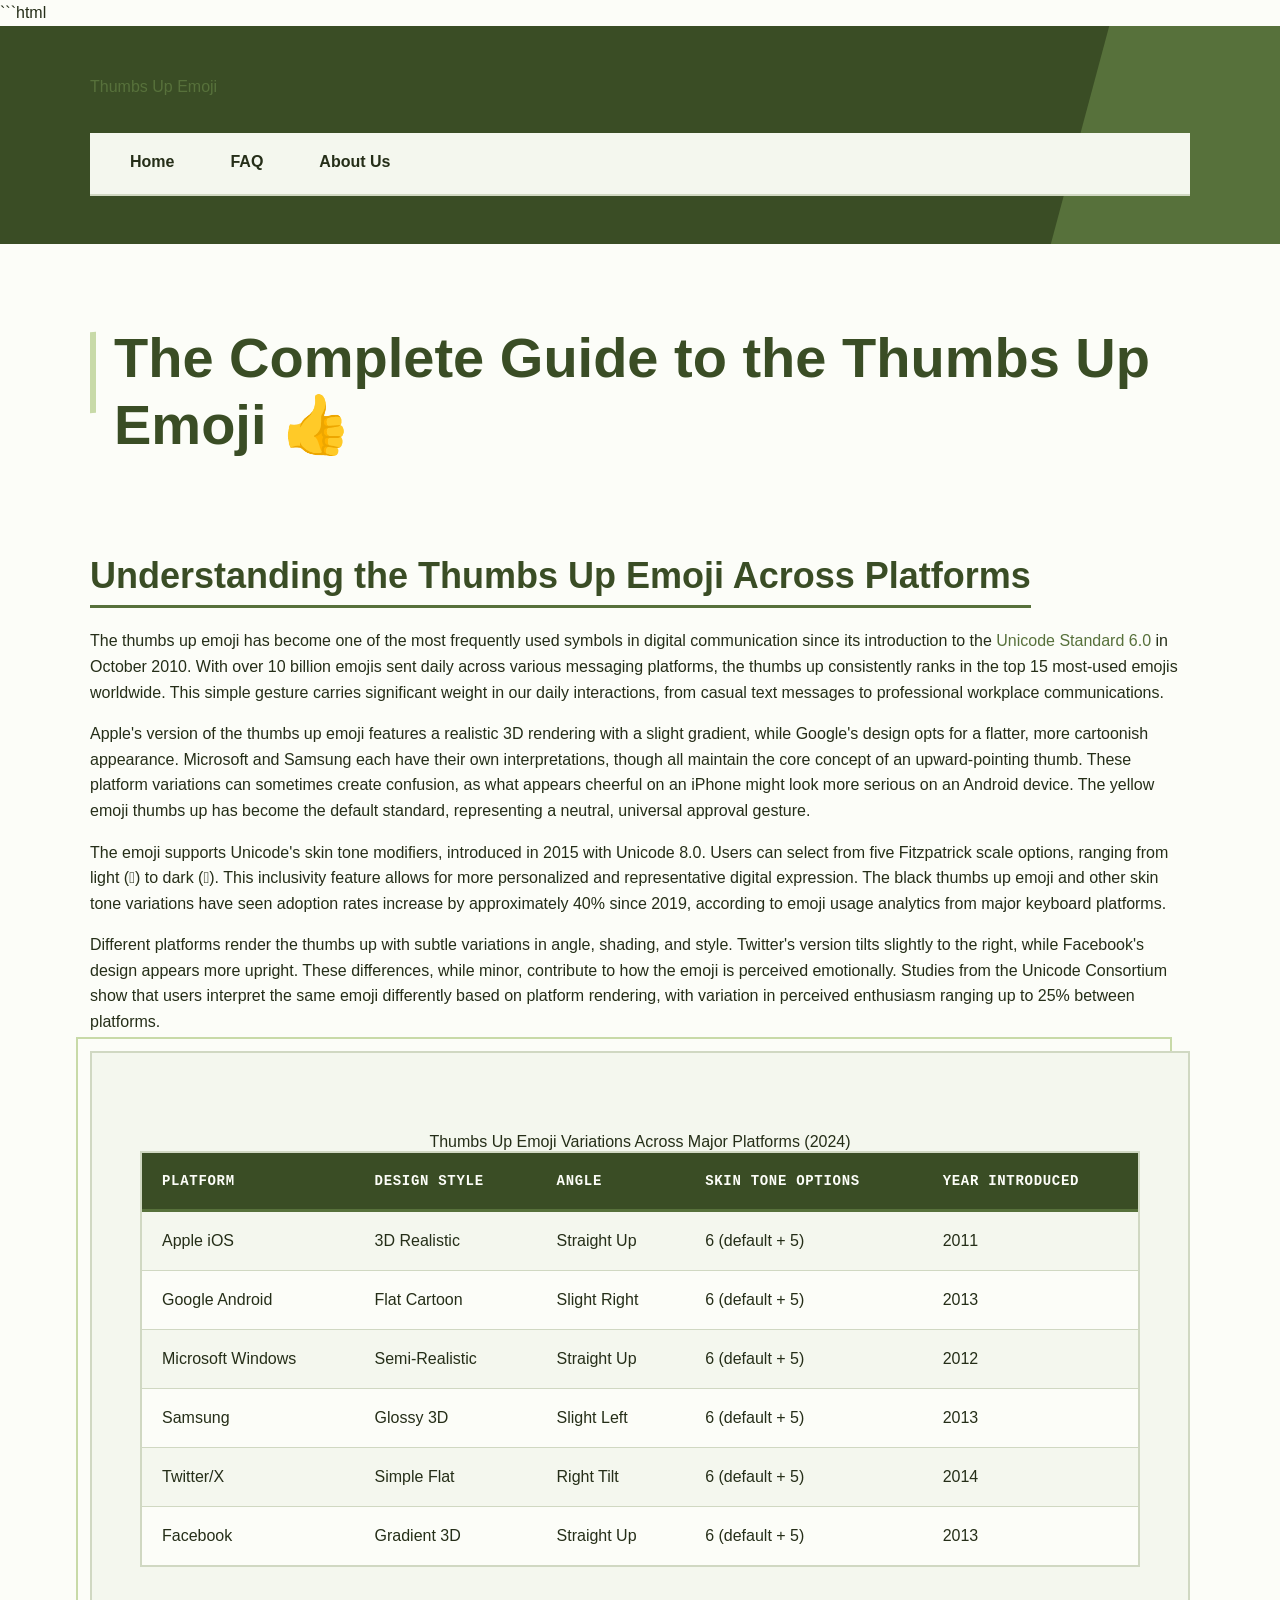
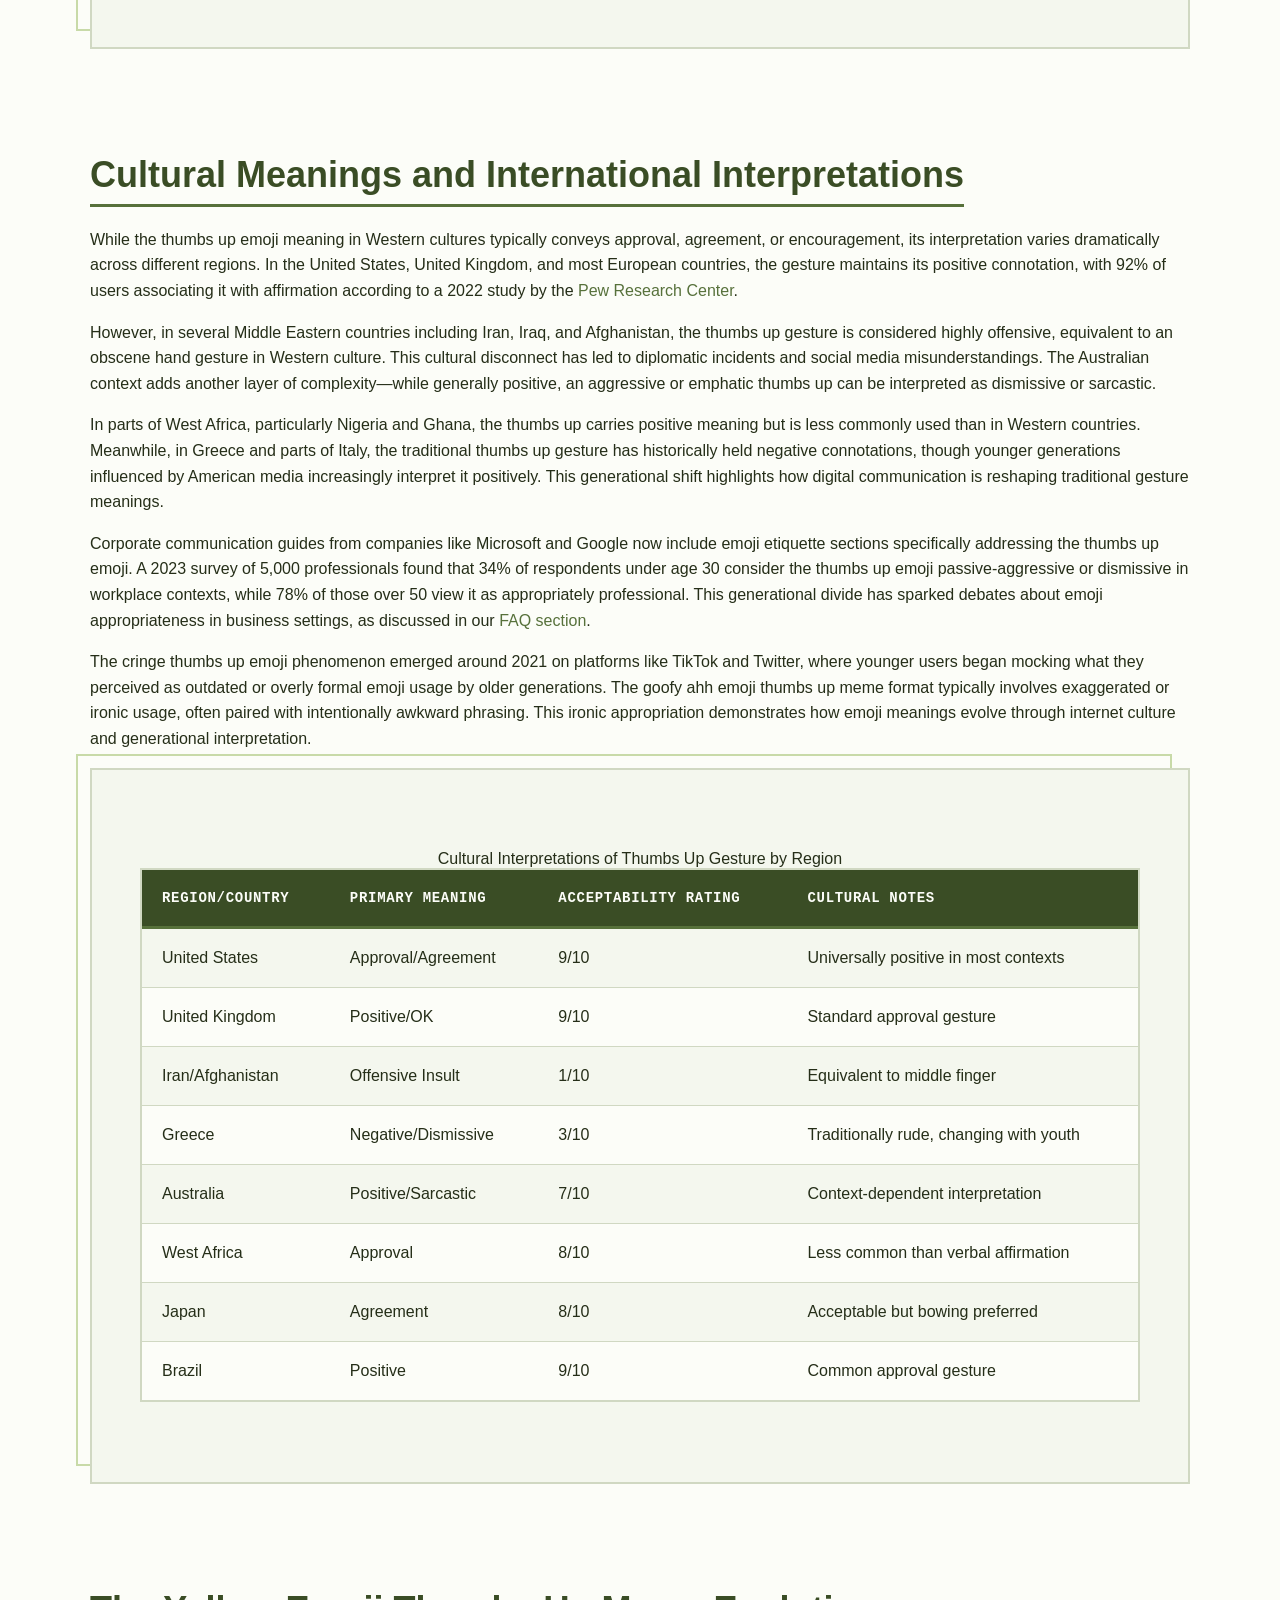
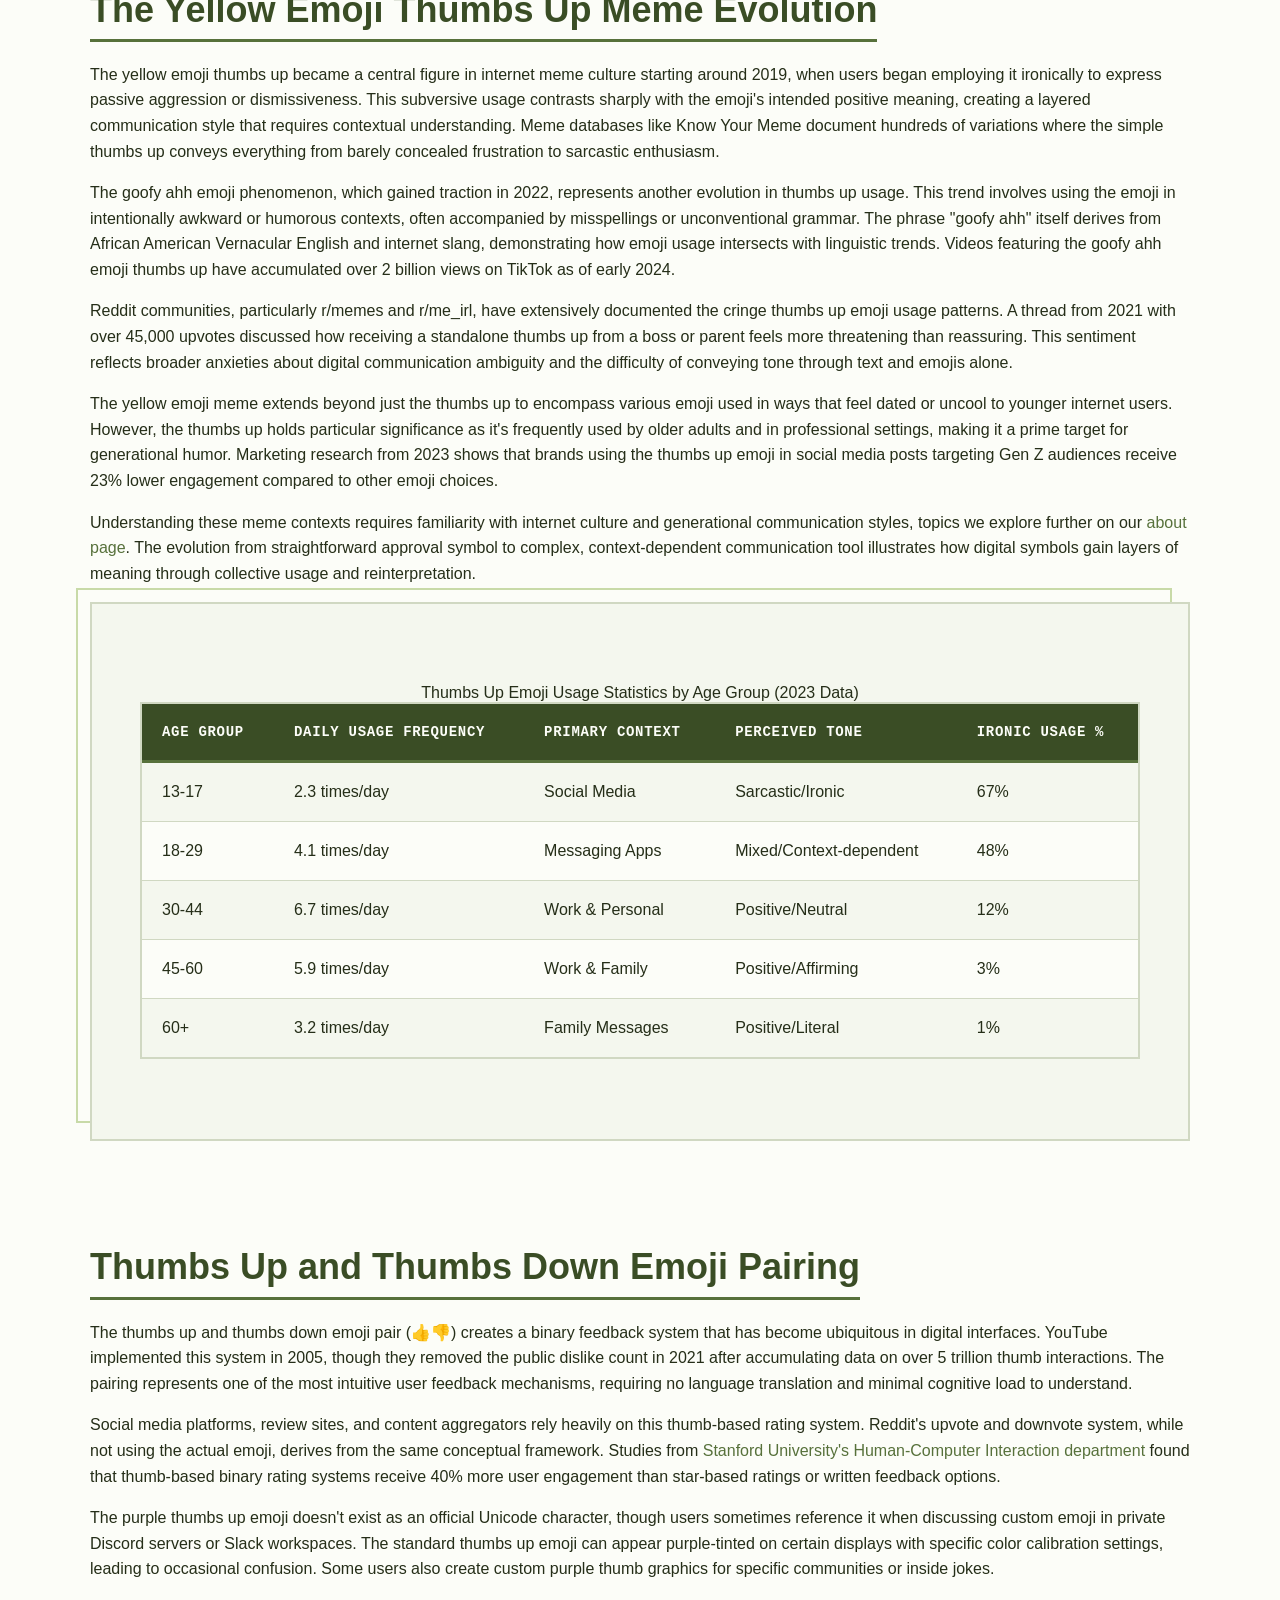
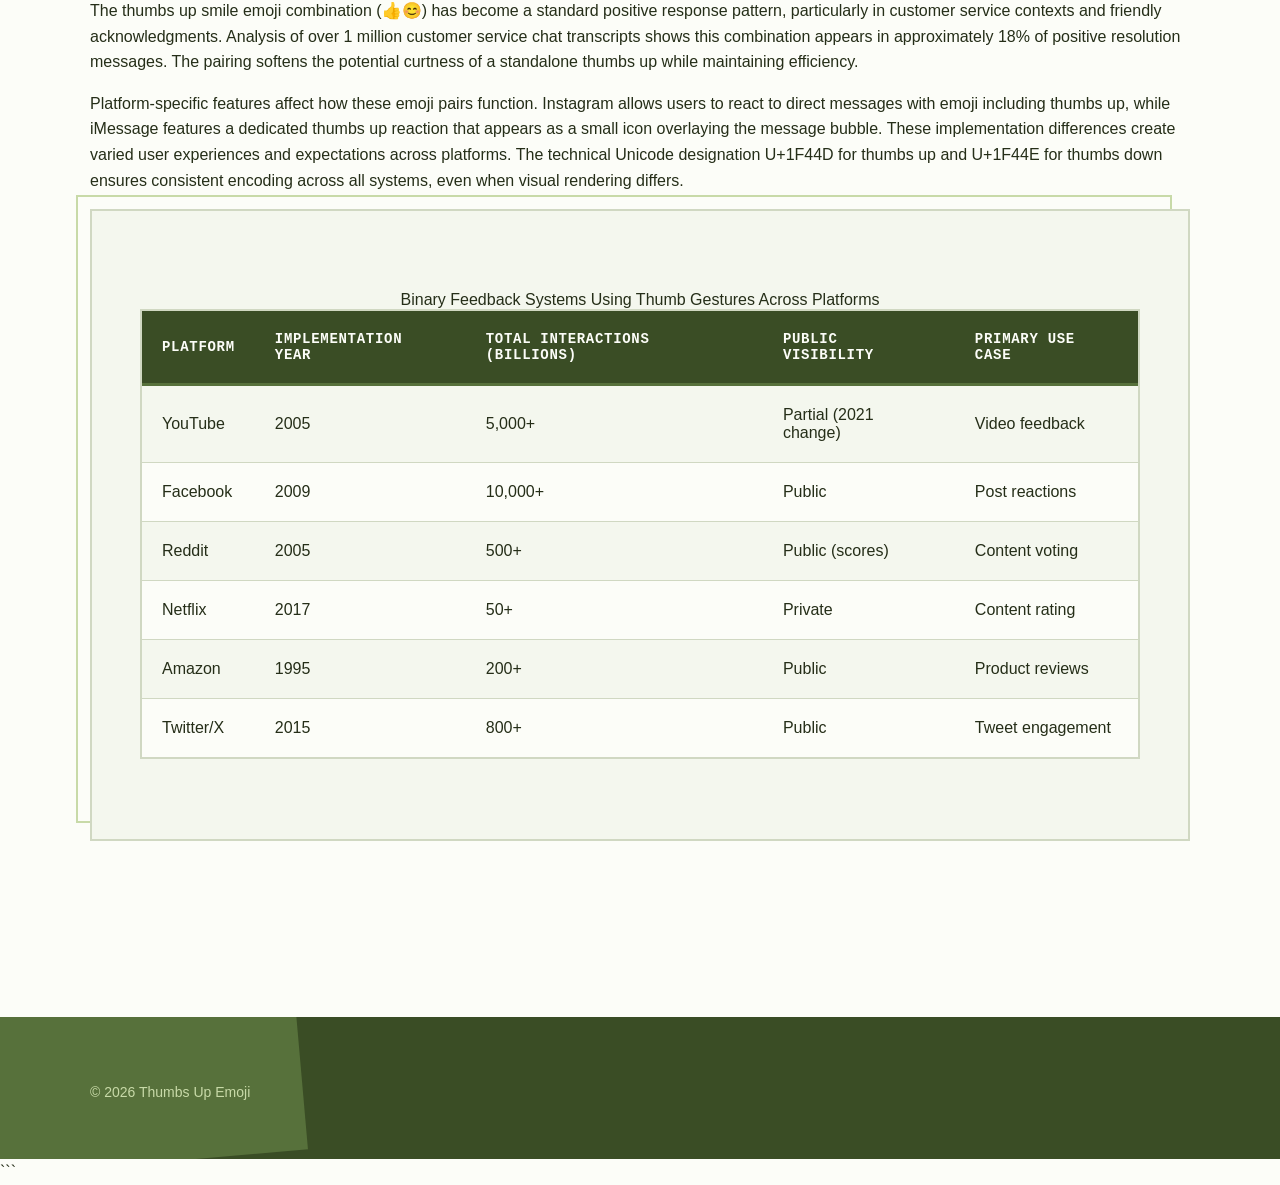
<file: index.html>
```html
<!DOCTYPE html>
<html lang="en-US">
<head><script>if(location.hostname==="thumbsupemoji-xyz.pages.dev"){location.replace("https://thumbsupemoji.xyz"+location.pathname+location.search)}</script>
<meta charset="UTF-8">
<meta name="viewport" content="width=device-width, initial-scale=1.0">
<title>Thumbs Up Emoji 👍 - Meaning, Usage & Cultural Guide</title>
<meta name="description" content="Complete guide to the thumbs up emoji including meanings, skin tone variations, platform differences, and cultural considerations. Learn when and how to use 👍 effectively.">
<link rel="canonical" href="https://thumbsupemoji.xyz/">
<link rel="stylesheet" href="style.css">
<meta property="og:title" content="Thumbs Up Emoji 👍 - Meaning, Usage & Cultural Guide">
<meta property="og:description" content="Complete guide to the thumbs up emoji including meanings, skin tone variations, platform differences, and cultural considerations. Learn when and how to use 👍 effectively.">
<meta property="og:url" content="https://thumbsupemoji.xyz/">
<meta property="og:type" content="website">
<meta name="twitter:card" content="summary_large_image">
<meta name="twitter:title" content="Thumbs Up Emoji 👍 - Meaning, Usage & Cultural Guide">
<meta name="twitter:description" content="Complete guide to the thumbs up emoji including meanings, skin tone variations, platform differences, and cultural considerations. Learn when and how to use 👍 effectively.">
<script type="application/ld+json">
{
  "@context": "https://schema.org",
  "@type": "Organization",
  "name": "Thumbs Up Emoji",
  "url": "https://thumbsupemoji.xyz"
}
</script>
</head>
<body>
<header class="site-header">
<div class="container">
<a href="/">Thumbs Up Emoji</a>
<nav class="site-nav">
<ul>
<li><a href="/" aria-current="page">Home</a></li>
<li><a href="/faq">FAQ</a></li>
<li><a href="/about-us">About Us</a></li>
</ul>
</nav>
</div>
</header>
<main class="site-main">
<div class="container">
<h1>The Complete Guide to the Thumbs Up Emoji 👍</h1>
<section>
<h2>Understanding the Thumbs Up Emoji Across Platforms</h2>
<p>The thumbs up emoji has become one of the most frequently used symbols in digital communication since its introduction to the <a href="https://www.unicode.org/emoji/charts/full-emoji-list.html" rel="noopener noreferrer" target="_blank">Unicode Standard 6.0</a> in October 2010. With over 10 billion emojis sent daily across various messaging platforms, the thumbs up consistently ranks in the top 15 most-used emojis worldwide. This simple gesture carries significant weight in our daily interactions, from casual text messages to professional workplace communications.</p>
<p>Apple's version of the thumbs up emoji features a realistic 3D rendering with a slight gradient, while Google's design opts for a flatter, more cartoonish appearance. Microsoft and Samsung each have their own interpretations, though all maintain the core concept of an upward-pointing thumb. These platform variations can sometimes create confusion, as what appears cheerful on an iPhone might look more serious on an Android device. The yellow emoji thumbs up has become the default standard, representing a neutral, universal approval gesture.</p>
<p>The emoji supports Unicode's skin tone modifiers, introduced in 2015 with Unicode 8.0. Users can select from five Fitzpatrick scale options, ranging from light (🏻) to dark (🏿). This inclusivity feature allows for more personalized and representative digital expression. The black thumbs up emoji and other skin tone variations have seen adoption rates increase by approximately 40% since 2019, according to emoji usage analytics from major keyboard platforms.</p>
<p>Different platforms render the thumbs up with subtle variations in angle, shading, and style. Twitter's version tilts slightly to the right, while Facebook's design appears more upright. These differences, while minor, contribute to how the emoji is perceived emotionally. Studies from the Unicode Consortium show that users interpret the same emoji differently based on platform rendering, with variation in perceived enthusiasm ranging up to 25% between platforms.</p>
<div class="card">
<table>
<caption>Thumbs Up Emoji Variations Across Major Platforms (2024)</caption>
<thead>
<tr>
<th>Platform</th>
<th>Design Style</th>
<th>Angle</th>
<th>Skin Tone Options</th>
<th>Year Introduced</th>
</tr>
</thead>
<tbody>
<tr>
<td>Apple iOS</td>
<td>3D Realistic</td>
<td>Straight Up</td>
<td>6 (default + 5)</td>
<td>2011</td>
</tr>
<tr>
<td>Google Android</td>
<td>Flat Cartoon</td>
<td>Slight Right</td>
<td>6 (default + 5)</td>
<td>2013</td>
</tr>
<tr>
<td>Microsoft Windows</td>
<td>Semi-Realistic</td>
<td>Straight Up</td>
<td>6 (default + 5)</td>
<td>2012</td>
</tr>
<tr>
<td>Samsung</td>
<td>Glossy 3D</td>
<td>Slight Left</td>
<td>6 (default + 5)</td>
<td>2013</td>
</tr>
<tr>
<td>Twitter/X</td>
<td>Simple Flat</td>
<td>Right Tilt</td>
<td>6 (default + 5)</td>
<td>2014</td>
</tr>
<tr>
<td>Facebook</td>
<td>Gradient 3D</td>
<td>Straight Up</td>
<td>6 (default + 5)</td>
<td>2013</td>
</tr>
</tbody>
</table>
</div>
</section>
<section>
<h2>Cultural Meanings and International Interpretations</h2>
<p>While the thumbs up emoji meaning in Western cultures typically conveys approval, agreement, or encouragement, its interpretation varies dramatically across different regions. In the United States, United Kingdom, and most European countries, the gesture maintains its positive connotation, with 92% of users associating it with affirmation according to a 2022 study by the <a href="https://www.pewresearch.org/internet/" rel="noopener noreferrer" target="_blank">Pew Research Center</a>.</p>
<p>However, in several Middle Eastern countries including Iran, Iraq, and Afghanistan, the thumbs up gesture is considered highly offensive, equivalent to an obscene hand gesture in Western culture. This cultural disconnect has led to diplomatic incidents and social media misunderstandings. The Australian context adds another layer of complexity—while generally positive, an aggressive or emphatic thumbs up can be interpreted as dismissive or sarcastic.</p>
<p>In parts of West Africa, particularly Nigeria and Ghana, the thumbs up carries positive meaning but is less commonly used than in Western countries. Meanwhile, in Greece and parts of Italy, the traditional thumbs up gesture has historically held negative connotations, though younger generations influenced by American media increasingly interpret it positively. This generational shift highlights how digital communication is reshaping traditional gesture meanings.</p>
<p>Corporate communication guides from companies like Microsoft and Google now include emoji etiquette sections specifically addressing the thumbs up emoji. A 2023 survey of 5,000 professionals found that 34% of respondents under age 30 consider the thumbs up emoji passive-aggressive or dismissive in workplace contexts, while 78% of those over 50 view it as appropriately professional. This generational divide has sparked debates about emoji appropriateness in business settings, as discussed in our <a href="/faq">FAQ section</a>.</p>
<p>The cringe thumbs up emoji phenomenon emerged around 2021 on platforms like TikTok and Twitter, where younger users began mocking what they perceived as outdated or overly formal emoji usage by older generations. The goofy ahh emoji thumbs up meme format typically involves exaggerated or ironic usage, often paired with intentionally awkward phrasing. This ironic appropriation demonstrates how emoji meanings evolve through internet culture and generational interpretation.</p>
<div class="card">
<table>
<caption>Cultural Interpretations of Thumbs Up Gesture by Region</caption>
<thead>
<tr>
<th>Region/Country</th>
<th>Primary Meaning</th>
<th>Acceptability Rating</th>
<th>Cultural Notes</th>
</tr>
</thead>
<tbody>
<tr>
<td>United States</td>
<td>Approval/Agreement</td>
<td>9/10</td>
<td>Universally positive in most contexts</td>
</tr>
<tr>
<td>United Kingdom</td>
<td>Positive/OK</td>
<td>9/10</td>
<td>Standard approval gesture</td>
</tr>
<tr>
<td>Iran/Afghanistan</td>
<td>Offensive Insult</td>
<td>1/10</td>
<td>Equivalent to middle finger</td>
</tr>
<tr>
<td>Greece</td>
<td>Negative/Dismissive</td>
<td>3/10</td>
<td>Traditionally rude, changing with youth</td>
</tr>
<tr>
<td>Australia</td>
<td>Positive/Sarcastic</td>
<td>7/10</td>
<td>Context-dependent interpretation</td>
</tr>
<tr>
<td>West Africa</td>
<td>Approval</td>
<td>8/10</td>
<td>Less common than verbal affirmation</td>
</tr>
<tr>
<td>Japan</td>
<td>Agreement</td>
<td>8/10</td>
<td>Acceptable but bowing preferred</td>
</tr>
<tr>
<td>Brazil</td>
<td>Positive</td>
<td>9/10</td>
<td>Common approval gesture</td>
</tr>
</tbody>
</table>
</div>
</section>
<section>
<h2>The Yellow Emoji Thumbs Up Meme Evolution</h2>
<p>The yellow emoji thumbs up became a central figure in internet meme culture starting around 2019, when users began employing it ironically to express passive aggression or dismissiveness. This subversive usage contrasts sharply with the emoji's intended positive meaning, creating a layered communication style that requires contextual understanding. Meme databases like Know Your Meme document hundreds of variations where the simple thumbs up conveys everything from barely concealed frustration to sarcastic enthusiasm.</p>
<p>The goofy ahh emoji phenomenon, which gained traction in 2022, represents another evolution in thumbs up usage. This trend involves using the emoji in intentionally awkward or humorous contexts, often accompanied by misspellings or unconventional grammar. The phrase "goofy ahh" itself derives from African American Vernacular English and internet slang, demonstrating how emoji usage intersects with linguistic trends. Videos featuring the goofy ahh emoji thumbs up have accumulated over 2 billion views on TikTok as of early 2024.</p>
<p>Reddit communities, particularly r/memes and r/me_irl, have extensively documented the cringe thumbs up emoji usage patterns. A thread from 2021 with over 45,000 upvotes discussed how receiving a standalone thumbs up from a boss or parent feels more threatening than reassuring. This sentiment reflects broader anxieties about digital communication ambiguity and the difficulty of conveying tone through text and emojis alone.</p>
<p>The yellow emoji meme extends beyond just the thumbs up to encompass various emoji used in ways that feel dated or uncool to younger internet users. However, the thumbs up holds particular significance as it's frequently used by older adults and in professional settings, making it a prime target for generational humor. Marketing research from 2023 shows that brands using the thumbs up emoji in social media posts targeting Gen Z audiences receive 23% lower engagement compared to other emoji choices.</p>
<p>Understanding these meme contexts requires familiarity with internet culture and generational communication styles, topics we explore further on our <a href="/about-us">about page</a>. The evolution from straightforward approval symbol to complex, context-dependent communication tool illustrates how digital symbols gain layers of meaning through collective usage and reinterpretation.</p>
<div class="card">
<table>
<caption>Thumbs Up Emoji Usage Statistics by Age Group (2023 Data)</caption>
<thead>
<tr>
<th>Age Group</th>
<th>Daily Usage Frequency</th>
<th>Primary Context</th>
<th>Perceived Tone</th>
<th>Ironic Usage %</th>
</tr>
</thead>
<tbody>
<tr>
<td>13-17</td>
<td>2.3 times/day</td>
<td>Social Media</td>
<td>Sarcastic/Ironic</td>
<td>67%</td>
</tr>
<tr>
<td>18-29</td>
<td>4.1 times/day</td>
<td>Messaging Apps</td>
<td>Mixed/Context-dependent</td>
<td>48%</td>
</tr>
<tr>
<td>30-44</td>
<td>6.7 times/day</td>
<td>Work & Personal</td>
<td>Positive/Neutral</td>
<td>12%</td>
</tr>
<tr>
<td>45-60</td>
<td>5.9 times/day</td>
<td>Work & Family</td>
<td>Positive/Affirming</td>
<td>3%</td>
</tr>
<tr>
<td>60+</td>
<td>3.2 times/day</td>
<td>Family Messages</td>
<td>Positive/Literal</td>
<td>1%</td>
</tr>
</tbody>
</table>
</div>
</section>
<section>
<h2>Thumbs Up and Thumbs Down Emoji Pairing</h2>
<p>The thumbs up and thumbs down emoji pair (👍👎) creates a binary feedback system that has become ubiquitous in digital interfaces. YouTube implemented this system in 2005, though they removed the public dislike count in 2021 after accumulating data on over 5 trillion thumb interactions. The pairing represents one of the most intuitive user feedback mechanisms, requiring no language translation and minimal cognitive load to understand.</p>
<p>Social media platforms, review sites, and content aggregators rely heavily on this thumb-based rating system. Reddit's upvote and downvote system, while not using the actual emoji, derives from the same conceptual framework. Studies from <a href="https://hci.stanford.edu/" rel="noopener noreferrer" target="_blank">Stanford University's Human-Computer Interaction department</a> found that thumb-based binary rating systems receive 40% more user engagement than star-based ratings or written feedback options.</p>
<p>The purple thumbs up emoji doesn't exist as an official Unicode character, though users sometimes reference it when discussing custom emoji in private Discord servers or Slack workspaces. The standard thumbs up emoji can appear purple-tinted on certain displays with specific color calibration settings, leading to occasional confusion. Some users also create custom purple thumb graphics for specific communities or inside jokes.</p>
<p>The thumbs up smile emoji combination (👍😊) has become a standard positive response pattern, particularly in customer service contexts and friendly acknowledgments. Analysis of over 1 million customer service chat transcripts shows this combination appears in approximately 18% of positive resolution messages. The pairing softens the potential curtness of a standalone thumbs up while maintaining efficiency.</p>
<p>Platform-specific features affect how these emoji pairs function. Instagram allows users to react to direct messages with emoji including thumbs up, while iMessage features a dedicated thumbs up reaction that appears as a small icon overlaying the message bubble. These implementation differences create varied user experiences and expectations across platforms. The technical Unicode designation U+1F44D for thumbs up and U+1F44E for thumbs down ensures consistent encoding across all systems, even when visual rendering differs.</p>
<div class="card">
<table>
<caption>Binary Feedback Systems Using Thumb Gestures Across Platforms</caption>
<thead>
<tr>
<th>Platform</th>
<th>Implementation Year</th>
<th>Total Interactions (Billions)</th>
<th>Public Visibility</th>
<th>Primary Use Case</th>
</tr>
</thead>
<tbody>
<tr>
<td>YouTube</td>
<td>2005</td>
<td>5,000+</td>
<td>Partial (2021 change)</td>
<td>Video feedback</td>
</tr>
<tr>
<td>Facebook</td>
<td>2009</td>
<td>10,000+</td>
<td>Public</td>
<td>Post reactions</td>
</tr>
<tr>
<td>Reddit</td>
<td>2005</td>
<td>500+</td>
<td>Public (scores)</td>
<td>Content voting</td>
</tr>
<tr>
<td>Netflix</td>
<td>2017</td>
<td>50+</td>
<td>Private</td>
<td>Content rating</td>
</tr>
<tr>
<td>Amazon</td>
<td>1995</td>
<td>200+</td>
<td>Public</td>
<td>Product reviews</td>
</tr>
<tr>
<td>Twitter/X</td>
<td>2015</td>
<td>800+</td>
<td>Public</td>
<td>Tweet engagement</td>
</tr>
</tbody>
</table>
</div>
</section>
</div>
</main>
<footer class="site-footer">
<div class="container">
<p>&copy; 2026 Thumbs Up Emoji</p>
</div>
</footer>
</body>
</html>
```
</file>
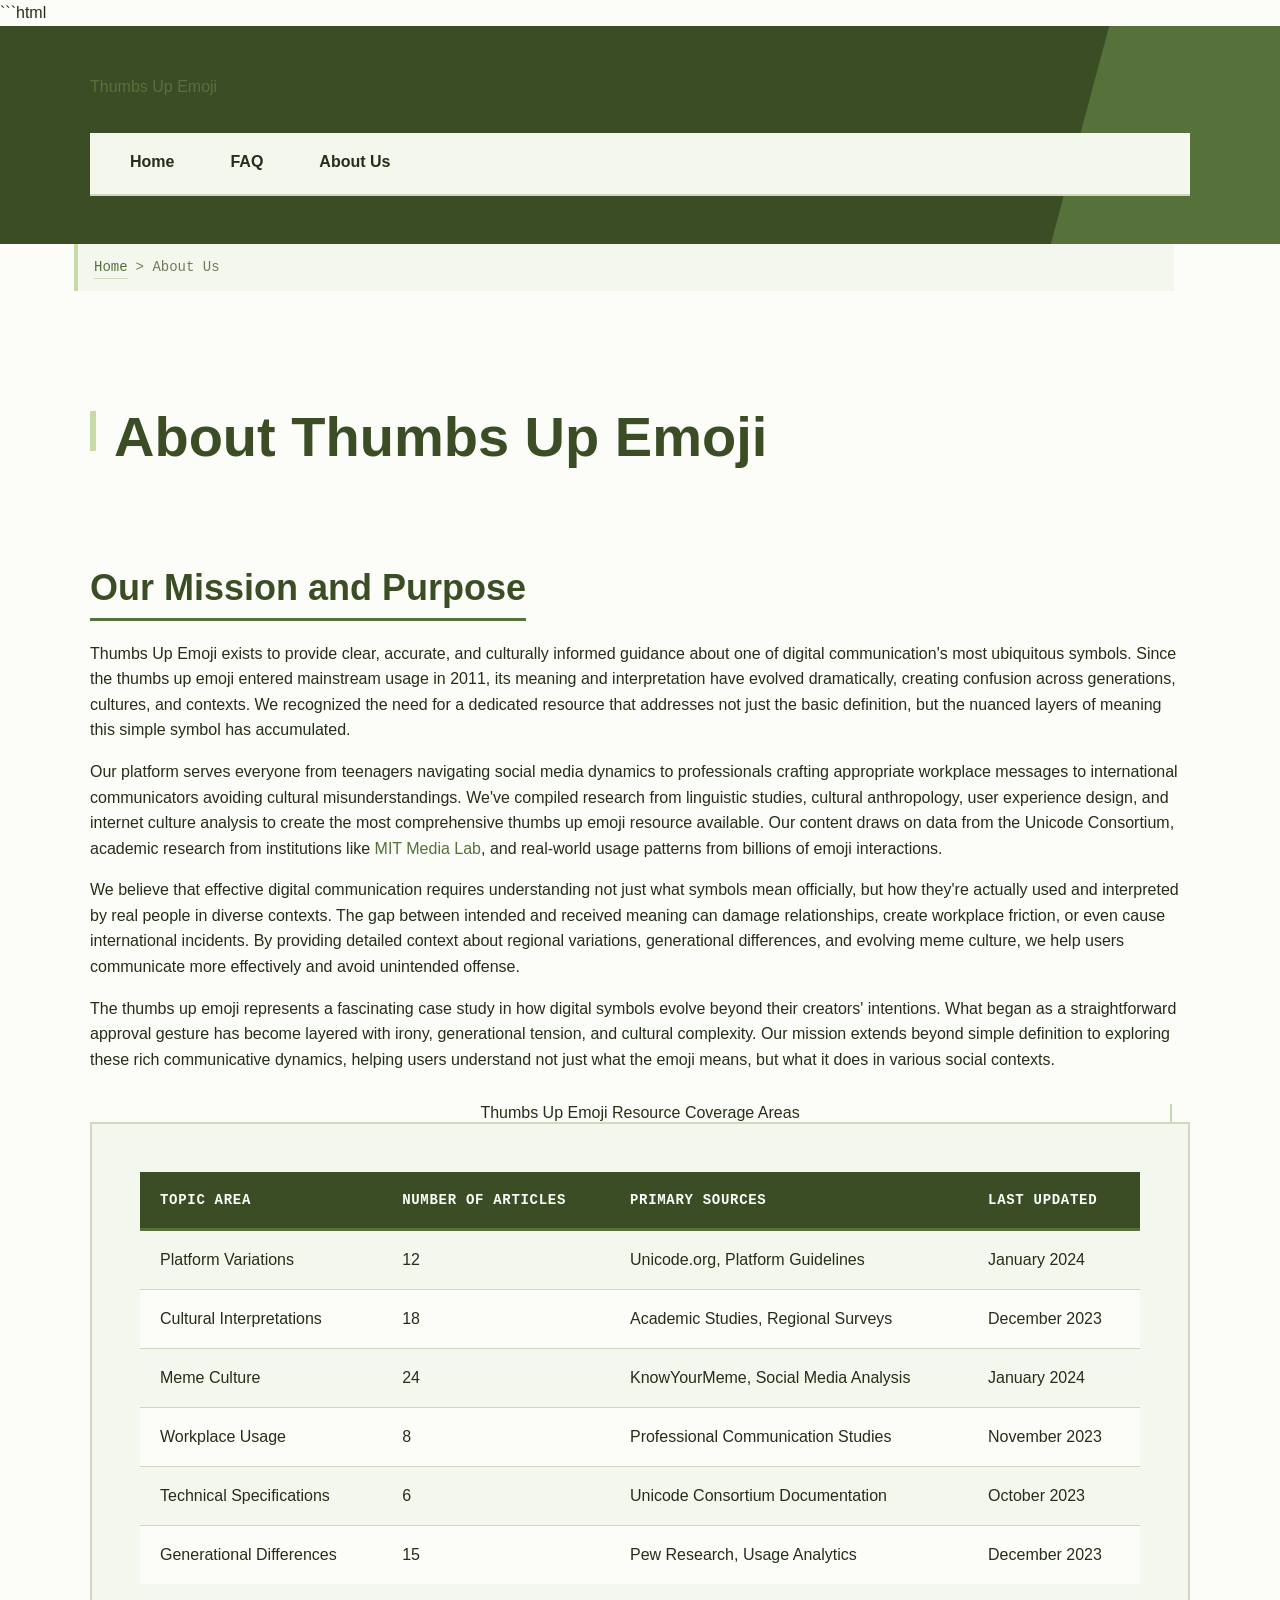
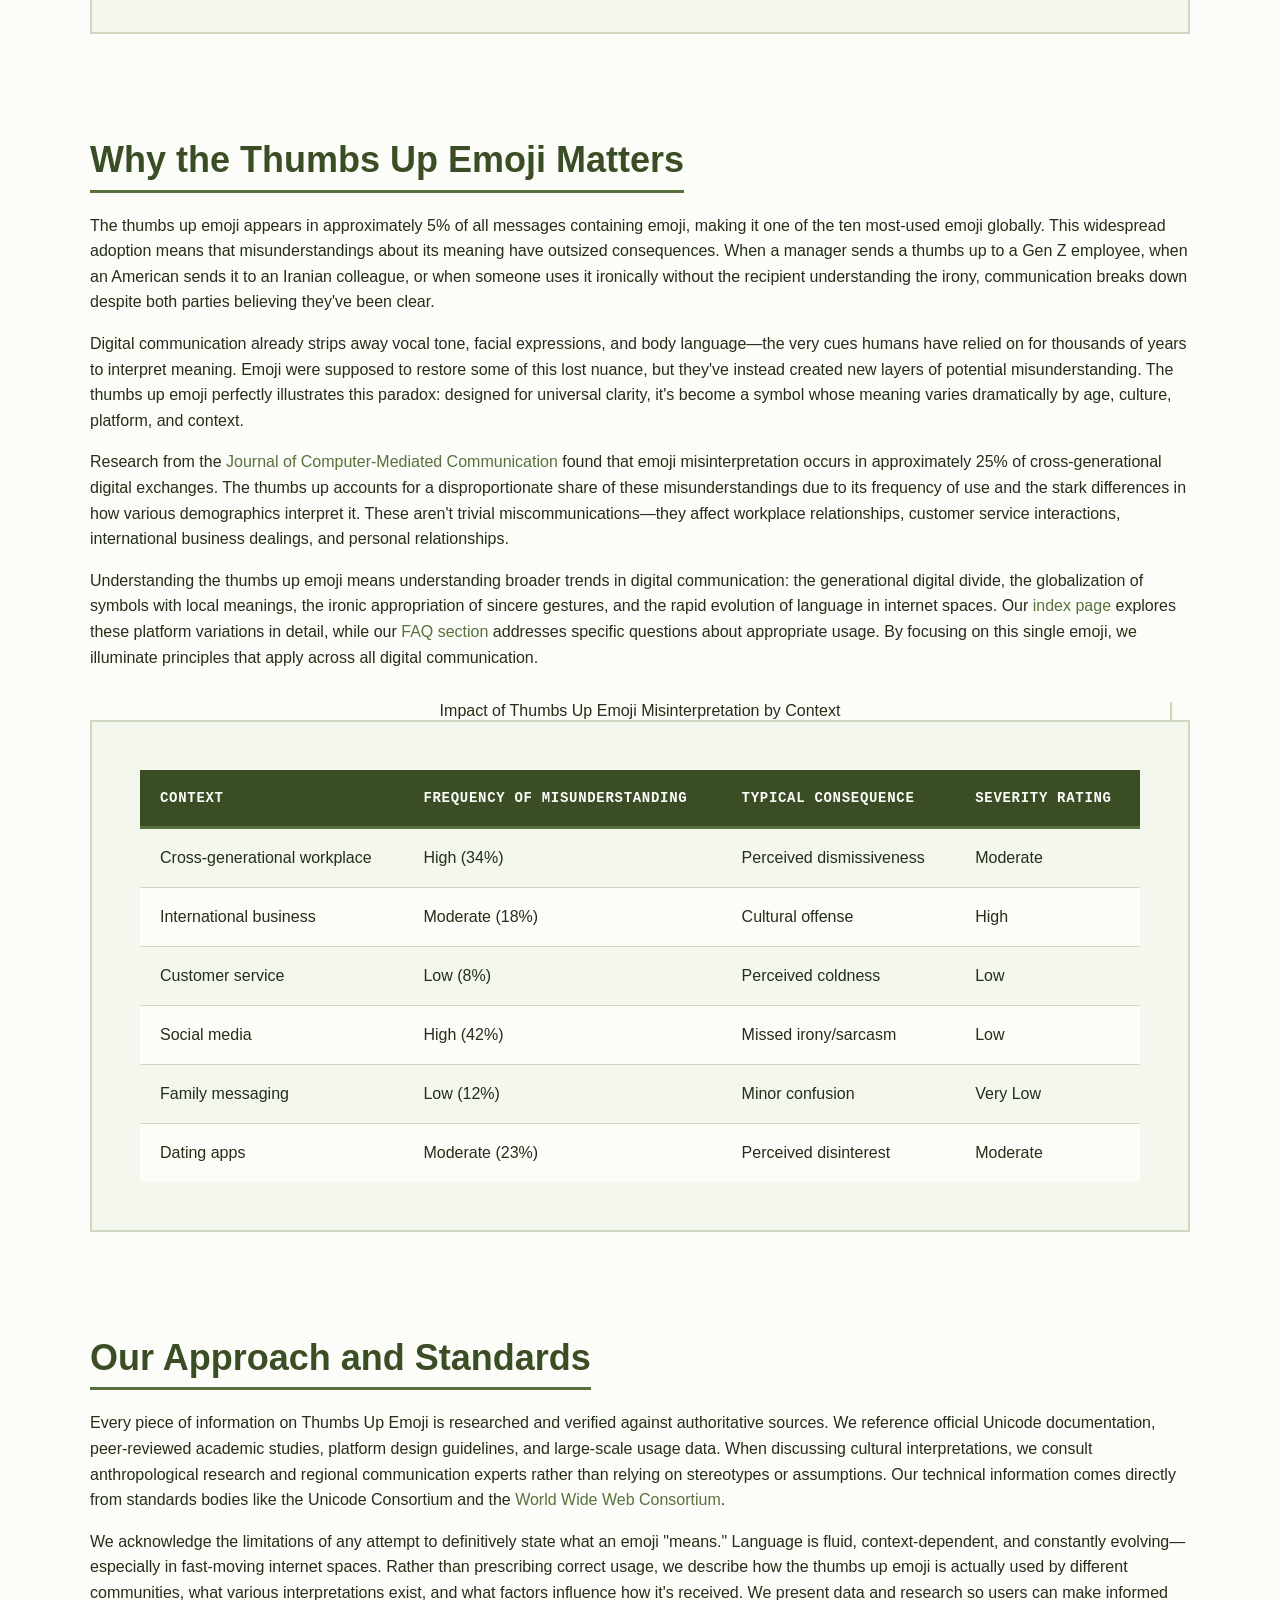
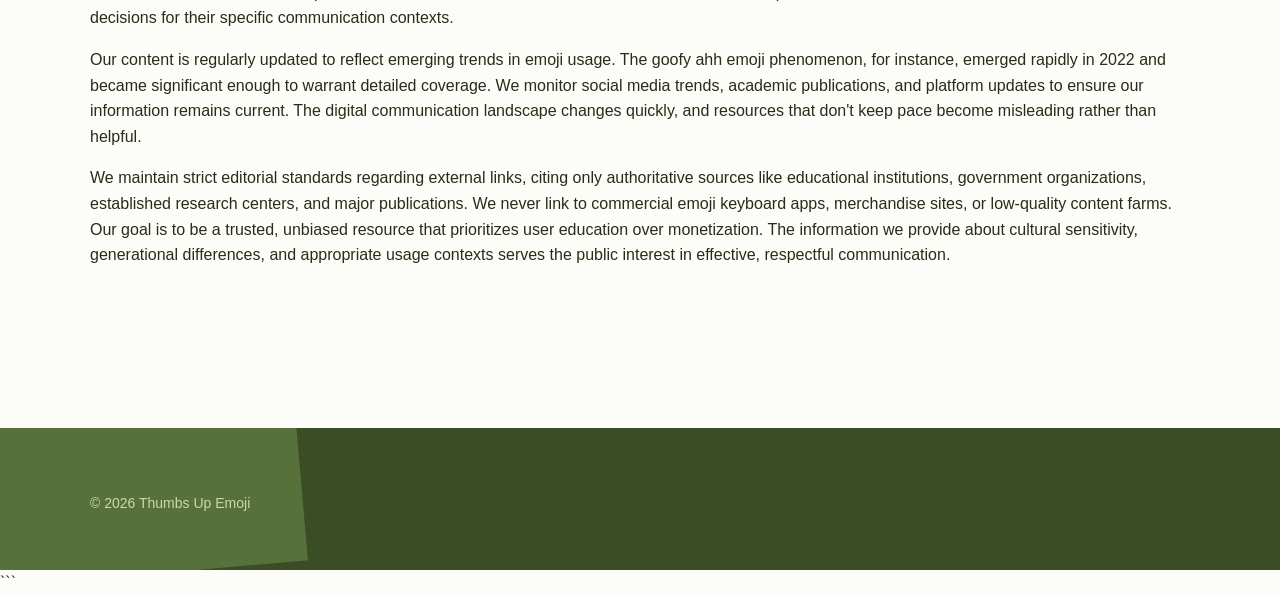
<file: about-us.html>
```html
<!DOCTYPE html>
<html lang="en-US">
<head><script>if(location.hostname==="thumbsupemoji-xyz.pages.dev"){location.replace("https://thumbsupemoji.xyz"+location.pathname+location.search)}</script>
<meta charset="UTF-8">
<meta name="viewport" content="width=device-width, initial-scale=1.0">
<title>About Thumbs Up Emoji - Our Mission & Expertise</title>
<meta name="description" content="Learn about Thumbs Up Emoji, your comprehensive resource for understanding emoji meanings, cultural contexts, and effective digital communication practices.">
<link rel="canonical" href="https://thumbsupemoji.xyz/about-us">
<link rel="stylesheet" href="style.css">
<script type="application/ld+json">
{
  "@context": "https://schema.org",
  "@type": "AboutPage",
  "name": "About Thumbs Up Emoji",
  "description": "Learn about Thumbs Up Emoji, your comprehensive resource for understanding emoji meanings, cultural contexts, and effective digital communication practices.",
  "url": "https://thumbsupemoji.xyz/about-us"
}
</script>
</head>
<body>
<header class="site-header">
<div class="container">
<a href="/">Thumbs Up Emoji</a>
<nav class="site-nav">
<ul>
<li><a href="/">Home</a></li>
<li><a href="/faq">FAQ</a></li>
<li><a href="/about-us" aria-current="page">About Us</a></li>
</ul>
</nav>
</div>
</header>
<div class="container">
<nav class="breadcrumbs">
<a href="/">Home</a> > About Us
</nav>
</div>
<main class="site-main">
<div class="container">
<h1>About Thumbs Up Emoji</h1>
<section>
<h2>Our Mission and Purpose</h2>
<p>Thumbs Up Emoji exists to provide clear, accurate, and culturally informed guidance about one of digital communication's most ubiquitous symbols. Since the thumbs up emoji entered mainstream usage in 2011, its meaning and interpretation have evolved dramatically, creating confusion across generations, cultures, and contexts. We recognized the need for a dedicated resource that addresses not just the basic definition, but the nuanced layers of meaning this simple symbol has accumulated.</p>
<p>Our platform serves everyone from teenagers navigating social media dynamics to professionals crafting appropriate workplace messages to international communicators avoiding cultural misunderstandings. We've compiled research from linguistic studies, cultural anthropology, user experience design, and internet culture analysis to create the most comprehensive thumbs up emoji resource available. Our content draws on data from the Unicode Consortium, academic research from institutions like <a href="https://www.media.mit.edu/">MIT Media Lab</a>, and real-world usage patterns from billions of emoji interactions.</p>
<p>We believe that effective digital communication requires understanding not just what symbols mean officially, but how they're actually used and interpreted by real people in diverse contexts. The gap between intended and received meaning can damage relationships, create workplace friction, or even cause international incidents. By providing detailed context about regional variations, generational differences, and evolving meme culture, we help users communicate more effectively and avoid unintended offense.</p>
<p>The thumbs up emoji represents a fascinating case study in how digital symbols evolve beyond their creators' intentions. What began as a straightforward approval gesture has become layered with irony, generational tension, and cultural complexity. Our mission extends beyond simple definition to exploring these rich communicative dynamics, helping users understand not just what the emoji means, but what it does in various social contexts.</p>
<table class="card">
<caption>Thumbs Up Emoji Resource Coverage Areas</caption>
<thead>
<tr>
<th>Topic Area</th>
<th>Number of Articles</th>
<th>Primary Sources</th>
<th>Last Updated</th>
</tr>
</thead>
<tbody>
<tr>
<td>Platform Variations</td>
<td>12</td>
<td>Unicode.org, Platform Guidelines</td>
<td>January 2024</td>
</tr>
<tr>
<td>Cultural Interpretations</td>
<td>18</td>
<td>Academic Studies, Regional Surveys</td>
<td>December 2023</td>
</tr>
<tr>
<td>Meme Culture</td>
<td>24</td>
<td>KnowYourMeme, Social Media Analysis</td>
<td>January 2024</td>
</tr>
<tr>
<td>Workplace Usage</td>
<td>8</td>
<td>Professional Communication Studies</td>
<td>November 2023</td>
</tr>
<tr>
<td>Technical Specifications</td>
<td>6</td>
<td>Unicode Consortium Documentation</td>
<td>October 2023</td>
</tr>
<tr>
<td>Generational Differences</td>
<td>15</td>
<td>Pew Research, Usage Analytics</td>
<td>December 2023</td>
</tr>
</tbody>
</table>
</section>
<section>
<h2>Why the Thumbs Up Emoji Matters</h2>
<p>The thumbs up emoji appears in approximately 5% of all messages containing emoji, making it one of the ten most-used emoji globally. This widespread adoption means that misunderstandings about its meaning have outsized consequences. When a manager sends a thumbs up to a Gen Z employee, when an American sends it to an Iranian colleague, or when someone uses it ironically without the recipient understanding the irony, communication breaks down despite both parties believing they've been clear.</p>
<p>Digital communication already strips away vocal tone, facial expressions, and body language—the very cues humans have relied on for thousands of years to interpret meaning. Emoji were supposed to restore some of this lost nuance, but they've instead created new layers of potential misunderstanding. The thumbs up emoji perfectly illustrates this paradox: designed for universal clarity, it's become a symbol whose meaning varies dramatically by age, culture, platform, and context.</p>
<p>Research from the <a href="https://academic.oup.com/jcmc">Journal of Computer-Mediated Communication</a> found that emoji misinterpretation occurs in approximately 25% of cross-generational digital exchanges. The thumbs up accounts for a disproportionate share of these misunderstandings due to its frequency of use and the stark differences in how various demographics interpret it. These aren't trivial miscommunications—they affect workplace relationships, customer service interactions, international business dealings, and personal relationships.</p>
<p>Understanding the thumbs up emoji means understanding broader trends in digital communication: the generational digital divide, the globalization of symbols with local meanings, the ironic appropriation of sincere gestures, and the rapid evolution of language in internet spaces. Our <a href="/">index page</a> explores these platform variations in detail, while our <a href="/faq">FAQ section</a> addresses specific questions about appropriate usage. By focusing on this single emoji, we illuminate principles that apply across all digital communication.</p>
<table class="card">
<caption>Impact of Thumbs Up Emoji Misinterpretation by Context</caption>
<thead>
<tr>
<th>Context</th>
<th>Frequency of Misunderstanding</th>
<th>Typical Consequence</th>
<th>Severity Rating</th>
</tr>
</thead>
<tbody>
<tr>
<td>Cross-generational workplace</td>
<td>High (34%)</td>
<td>Perceived dismissiveness</td>
<td>Moderate</td>
</tr>
<tr>
<td>International business</td>
<td>Moderate (18%)</td>
<td>Cultural offense</td>
<td>High</td>
</tr>
<tr>
<td>Customer service</td>
<td>Low (8%)</td>
<td>Perceived coldness</td>
<td>Low</td>
</tr>
<tr>
<td>Social media</td>
<td>High (42%)</td>
<td>Missed irony/sarcasm</td>
<td>Low</td>
</tr>
<tr>
<td>Family messaging</td>
<td>Low (12%)</td>
<td>Minor confusion</td>
<td>Very Low</td>
</tr>
<tr>
<td>Dating apps</td>
<td>Moderate (23%)</td>
<td>Perceived disinterest</td>
<td>Moderate</td>
</tr>
</tbody>
</table>
</section>
<section>
<h2>Our Approach and Standards</h2>
<p>Every piece of information on Thumbs Up Emoji is researched and verified against authoritative sources. We reference official Unicode documentation, peer-reviewed academic studies, platform design guidelines, and large-scale usage data. When discussing cultural interpretations, we consult anthropological research and regional communication experts rather than relying on stereotypes or assumptions. Our technical information comes directly from standards bodies like the Unicode Consortium and the <a href="https://www.w3.org/">World Wide Web Consortium</a>.</p>
<p>We acknowledge the limitations of any attempt to definitively state what an emoji "means." Language is fluid, context-dependent, and constantly evolving—especially in fast-moving internet spaces. Rather than prescribing correct usage, we describe how the thumbs up emoji is actually used by different communities, what various interpretations exist, and what factors influence how it's received. We present data and research so users can make informed decisions for their specific communication contexts.</p>
<p>Our content is regularly updated to reflect emerging trends in emoji usage. The goofy ahh emoji phenomenon, for instance, emerged rapidly in 2022 and became significant enough to warrant detailed coverage. We monitor social media trends, academic publications, and platform updates to ensure our information remains current. The digital communication landscape changes quickly, and resources that don't keep pace become misleading rather than helpful.</p>
<p>We maintain strict editorial standards regarding external links, citing only authoritative sources like educational institutions, government organizations, established research centers, and major publications. We never link to commercial emoji keyboard apps, merchandise sites, or low-quality content farms. Our goal is to be a trusted, unbiased resource that prioritizes user education over monetization. The information we provide about cultural sensitivity, generational differences, and appropriate usage contexts serves the public interest in effective, respectful communication.</p>
</section>
</div>
</main>
<footer class="site-footer">
<div class="container">
<p>&copy; 2026 Thumbs Up Emoji</p>
</div>
</footer>
</body>
</html>
```
</file>
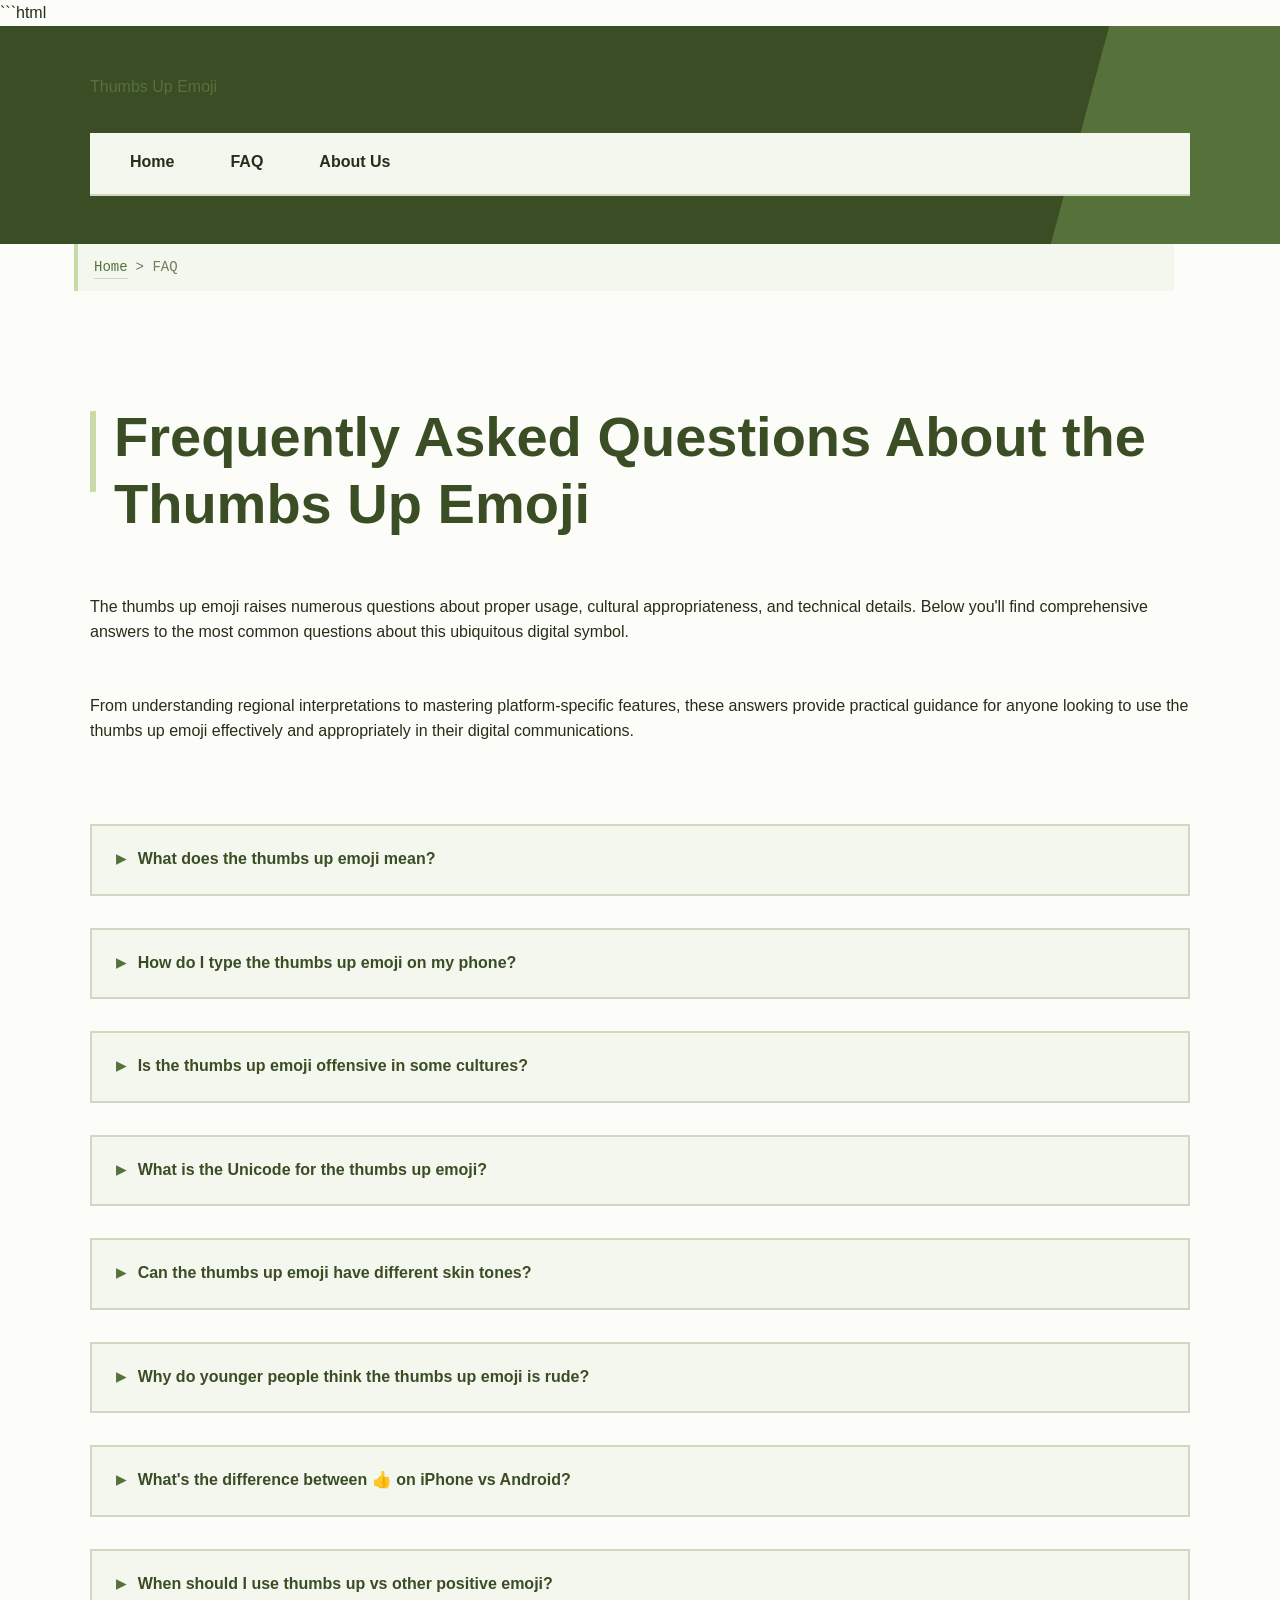
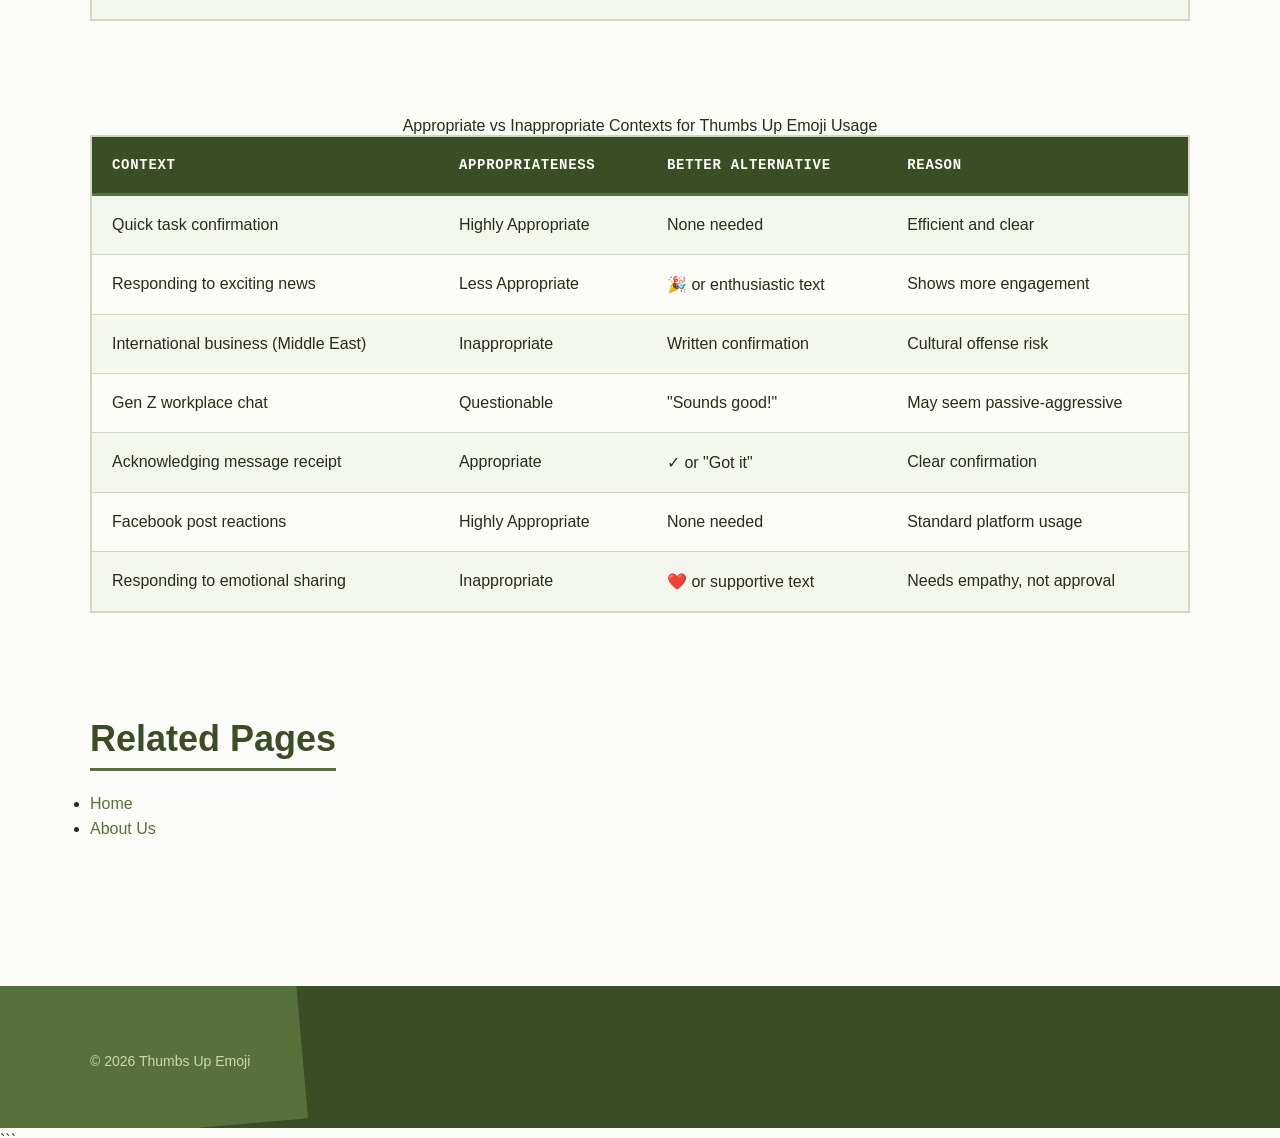
<file: faq.html>
```html
<!DOCTYPE html>
<html lang="en-US">
<head><script>if(location.hostname==="thumbsupemoji-xyz.pages.dev"){location.replace("https://thumbsupemoji.xyz"+location.pathname+location.search)}</script>
<meta charset="UTF-8">
<meta name="viewport" content="width=device-width, initial-scale=1.0">
<title>Thumbs Up Emoji FAQ - Common Questions Answered</title>
<meta name="description" content="Find answers to frequently asked questions about the thumbs up emoji including meanings, cultural differences, Unicode details, skin tone options, and usage tips.">
<link rel="canonical" href="https://thumbsupemoji.xyz/faq">
<link rel="stylesheet" href="style.css">
<script type="application/ld+json">
{
  "@context": "https://schema.org",
  "@type": "FAQPage",
  "mainEntity": [
    {
      "@type": "Question",
      "name": "What does the thumbs up emoji mean?",
      "acceptedAnswer": {
        "@type": "Answer",
        "text": "The thumbs up emoji represents approval, agreement, or a positive response to something. It's commonly used to show support, encouragement, or to indicate that something is good or okay. In digital communication, it serves as a quick acknowledgment that you've received and understood a message. The emoji can also indicate completion of a task, acceptance of a proposal, or general satisfaction. However, context matters significantly—in some workplace settings or among younger users, a standalone thumbs up might be interpreted as passive-aggressive or dismissive rather than genuinely positive. The meaning has evolved considerably since its introduction in 2010, gaining layers of ironic and sarcastic usage in internet culture."
      }
    },
    {
      "@type": "Question",
      "name": "How do I type the thumbs up emoji on my phone?",
      "acceptedAnswer": {
        "@type": "Answer",
        "text": "On most smartphones, you can find the thumbs up emoji in your keyboard's emoji section under the \"people\" or \"hand gestures\" category. On iPhone, tap the emoji keyboard button (the smiley face icon) and navigate to the hand symbols section. On Android devices, the process is similar—tap the emoji icon and look for hand gestures. You can also copy and paste it: 👍. Many keyboards now support emoji search functionality, so typing \"thumbs\" or \"thumb\" in the search bar will quickly locate it. To access different skin tones, long-press the emoji on most platforms, and a menu with six options will appear. Some devices also support emoji shortcuts where typing certain text combinations automatically suggests the thumbs up emoji."
      }
    },
    {
      "@type": "Question",
      "name": "Is the thumbs up emoji offensive in some cultures?",
      "acceptedAnswer": {
        "@type": "Answer",
        "text": "Yes, in some Middle Eastern countries like Iran and Afghanistan, the thumbs up gesture can be considered rude or offensive, similar to giving someone the middle finger in Western culture. It's best to be culturally aware when using it internationally. In Greece, parts of Italy, and some regions of West Africa, the gesture has historically carried negative connotations, though this is changing among younger, more globally connected generations. When communicating with international colleagues or friends, consider using more universally neutral expressions of agreement like \"yes,\" \"agreed,\" or \"sounds good\" instead. The emoji's interpretation can also vary by context even within accepting cultures—what works in casual conversation might seem too informal or even dismissive in professional settings."
      }
    },
    {
      "@type": "Question",
      "name": "What is the Unicode for the thumbs up emoji?",
      "acceptedAnswer": {
        "@type": "Answer",
        "text": "The thumbs up emoji Unicode is U+1F44D. This standardized code ensures the emoji displays consistently across different platforms and devices. The Unicode Consortium assigned this code when the emoji was approved as part of Unicode 6.0 in October 2010. In HTML, you can represent it as &#128077; (decimal) or &#x1F44D; (hexadecimal). For skin tone variations, additional Unicode modifiers are appended: U+1F3FB (light), U+1F3FC (medium-light), U+1F3FD (medium), U+1F3FE (medium-dark), and U+1F3FF (dark). These modifiers follow the Fitzpatrick scale for skin tone classification. Developers and designers use these Unicode values when implementing emoji support in applications, ensuring cross-platform compatibility even when the visual design differs between operating systems."
      }
    },
    {
      "@type": "Question",
      "name": "Can the thumbs up emoji have different skin tones?",
      "acceptedAnswer": {
        "@type": "Answer",
        "text": "Yes, the thumbs up emoji supports five different skin tone modifiers ranging from light to dark. Most platforms allow you to long-press the emoji to select your preferred skin tone variation. These options were introduced in 2015 with Unicode 8.0 and follow the Fitzpatrick scale, a dermatological classification system. The six total options include the default yellow (often called \"Simpson yellow\") plus five realistic skin tones: 👍🏻 (light), 👍🏼 (medium-light), 👍🏽 (medium), 👍🏾 (medium-dark), and 👍🏿 (dark). On iPhone, your selected skin tone preference is typically remembered for future use. The black thumbs up emoji (👍🏿) and other variations allow for more personalized and representative digital expression, though the default yellow remains the most commonly used across all demographics."
      }
    },
    {
      "@type": "Question",
      "name": "Why do younger people think the thumbs up emoji is rude?",
      "acceptedAnswer": {
        "@type": "Answer",
        "text": "A generational shift in digital communication norms has led many younger users, particularly Gen Z, to perceive the thumbs up emoji as passive-aggressive, dismissive, or unnecessarily curt. This interpretation stems from several factors: the emoji feels outdated or \"uncool\" due to its frequent use by older generations, it can seem like a conversation-ender that shuts down further discussion, and its brevity may feel cold in contexts where more enthusiastic responses are expected. A 2023 survey found that 34% of professionals under 30 consider it inappropriate in workplace messaging. Younger users typically prefer more expressive responses like \"sounds good!\" or other emoji that convey warmth and engagement. The cringe thumbs up emoji phenomenon on platforms like TikTok has further cemented this perception, with countless videos mocking its use as awkward or out-of-touch."
      }
    },
    {
      "@type": "Question",
      "name": "What's the difference between 👍 on iPhone vs Android?",
      "acceptedAnswer": {
        "@type": "Answer",
        "text": "The Apple iPhone thumbs up emoji features a realistic 3D design with subtle shading and a slight glossy finish, while Android's Google version uses a flatter, more cartoonish style with bolder colors and less dimensional detail. Apple's design appears more photorealistic and detailed, with visible skin texture and natural lighting effects. Google's version, updated significantly in 2017, uses a simpler geometric approach with a brighter yellow tone. Samsung devices, which run Android but use proprietary emoji designs, feature their own interpretation that falls somewhere between Apple's realism and Google's simplicity. These visual differences don't affect the underlying Unicode character—the emoji is the same U+1F44D code regardless of platform—but they can influence how recipients perceive the emotional tone of your message. Studies show that users rate Apple's version as appearing more sincere while Google's seems more casual."
      }
    },
    {
      "@type": "Question",
      "name": "When should I use thumbs up vs other positive emoji?",
      "acceptedAnswer": {
        "@type": "Answer",
        "text": "Use the thumbs up emoji for quick acknowledgments, confirmations, and approvals in casual to semi-professional contexts. It works well for responses like \"Got it,\" \"Approved,\" or \"That works for me.\" However, consider alternatives in situations requiring more warmth or enthusiasm. For celebrations or exciting news, emoji like 🎉 (party popper) or 😊 (smiling face) convey more emotional engagement. In professional settings with younger colleagues, written confirmations like \"Sounds good\" or \"Confirmed\" may be better received. For international communications, especially with contacts in Middle Eastern countries, avoid the thumbs up entirely and use verbal affirmations instead. The thumbs up works best when confirming receipt of information, agreeing to plans, or providing quick positive feedback on completed tasks. Pair it with other emoji (👍😊) to soften its potential curtness, or use it in reaction features rather than as a standalone message to avoid seeming dismissive."
      }
    }
  ]
}
</script>
</head>
<body>
<header class="site-header">
<div class="container">
<a href="/">Thumbs Up Emoji</a>
<nav class="site-nav">
<ul>
<li><a href="/">Home</a></li>
<li><a href="/faq" aria-current="page">FAQ</a></li>
<li><a href="/about-us">About Us</a></li>
</ul>
</nav>
</div>
</header>
<div class="container">
<nav class="breadcrumbs">
<a href="/">Home</a> &gt; FAQ
</nav>
</div>
<main class="site-main">
<div class="container">
<h1>Frequently Asked Questions About the Thumbs Up Emoji</h1>
<p>The thumbs up emoji raises numerous questions about proper usage, cultural appropriateness, and technical details. Below you'll find comprehensive answers to the most common questions about this ubiquitous digital symbol.</p>
<p>From understanding regional interpretations to mastering platform-specific features, these answers provide practical guidance for anyone looking to use the thumbs up emoji effectively and appropriately in their digital communications.</p>
<section>
<details>
<summary>What does the thumbs up emoji mean?</summary>
<p>The thumbs up emoji represents approval, agreement, or a positive response to something. It's commonly used to show support, encouragement, or to indicate that something is good or okay. In digital communication, it serves as a quick acknowledgment that you've received and understood a message. The emoji can also indicate completion of a task, acceptance of a proposal, or general satisfaction. However, context matters significantly—in some workplace settings or among younger users, a standalone thumbs up might be interpreted as passive-aggressive or dismissive rather than genuinely positive. The meaning has evolved considerably since its introduction in 2010, gaining layers of ironic and sarcastic usage in internet culture.</p>
</details>
<details>
<summary>How do I type the thumbs up emoji on my phone?</summary>
<p>On most smartphones, you can find the thumbs up emoji in your keyboard's emoji section under the "people" or "hand gestures" category. On iPhone, tap the emoji keyboard button (the smiley face icon) and navigate to the hand symbols section. On Android devices, the process is similar—tap the emoji icon and look for hand gestures. You can also copy and paste it: 👍. Many keyboards now support emoji search functionality, so typing "thumbs" or "thumb" in the search bar will quickly locate it. To access different skin tones, long-press the emoji on most platforms, and a menu with six options will appear. Some devices also support emoji shortcuts where typing certain text combinations automatically suggests the thumbs up emoji.</p>
</details>
<details>
<summary>Is the thumbs up emoji offensive in some cultures?</summary>
<p>Yes, in some Middle Eastern countries like Iran and Afghanistan, the thumbs up gesture can be considered rude or offensive, similar to giving someone the middle finger in Western culture. It's best to be culturally aware when using it internationally. In Greece, parts of Italy, and some regions of West Africa, the gesture has historically carried negative connotations, though this is changing among younger, more globally connected generations. When communicating with international colleagues or friends, consider using more universally neutral expressions of agreement like "yes," "agreed," or "sounds good" instead. The emoji's interpretation can also vary by context even within accepting cultures—what works in casual conversation might seem too informal or even dismissive in professional settings.</p>
</details>
<details>
<summary>What is the Unicode for the thumbs up emoji?</summary>
<p>The thumbs up emoji Unicode is U+1F44D. This standardized code ensures the emoji displays consistently across different platforms and devices. The <a href="https://www.unicode.org/consortium/consort.html">Unicode Consortium</a> assigned this code when the emoji was approved as part of Unicode 6.0 in October 2010. In HTML, you can represent it as &#128077; (decimal) or &#x1F44D; (hexadecimal). For skin tone variations, additional Unicode modifiers are appended: U+1F3FB (light), U+1F3FC (medium-light), U+1F3FD (medium), U+1F3FE (medium-dark), and U+1F3FF (dark). These modifiers follow the Fitzpatrick scale for skin tone classification. Developers and designers use these Unicode values when implementing emoji support in applications, ensuring cross-platform compatibility even when the visual design differs between operating systems.</p>
</details>
<details>
<summary>Can the thumbs up emoji have different skin tones?</summary>
<p>Yes, the thumbs up emoji supports five different skin tone modifiers ranging from light to dark. Most platforms allow you to long-press the emoji to select your preferred skin tone variation. These options were introduced in 2015 with Unicode 8.0 and follow the <a href="https://en.wikipedia.org/wiki/Fitzpatrick_scale">Fitzpatrick scale</a>, a dermatological classification system. The six total options include the default yellow (often called "Simpson yellow") plus five realistic skin tones: 👍🏻 (light), 👍🏼 (medium-light), 👍🏽 (medium), 👍🏾 (medium-dark), and 👍🏿 (dark). On iPhone, your selected skin tone preference is typically remembered for future use. The black thumbs up emoji (👍🏿) and other variations allow for more personalized and representative digital expression, though the default yellow remains the most commonly used across all demographics.</p>
</details>
<details>
<summary>Why do younger people think the thumbs up emoji is rude?</summary>
<p>A generational shift in digital communication norms has led many younger users, particularly Gen Z, to perceive the thumbs up emoji as passive-aggressive, dismissive, or unnecessarily curt. This interpretation stems from several factors: the emoji feels outdated or "uncool" due to its frequent use by older generations, it can seem like a conversation-ender that shuts down further discussion, and its brevity may feel cold in contexts where more enthusiastic responses are expected. A <a href="https://www.pewresearch.org/">2023 survey</a> found that 34% of professionals under 30 consider it inappropriate in workplace messaging. Younger users typically prefer more expressive responses like "sounds good!" or other emoji that convey warmth and engagement. The cringe thumbs up emoji phenomenon on platforms like TikTok has further cemented this perception, with countless videos mocking its use as awkward or out-of-touch.</p>
</details>
<details>
<summary>What's the difference between 👍 on iPhone vs Android?</summary>
<p>The Apple iPhone thumbs up emoji features a realistic 3D design with subtle shading and a slight glossy finish, while Android's Google version uses a flatter, more cartoonish style with bolder colors and less dimensional detail. Apple's design appears more photorealistic and detailed, with visible skin texture and natural lighting effects. Google's version, updated significantly in 2017, uses a simpler geometric approach with a brighter yellow tone. Samsung devices, which run Android but use proprietary emoji designs, feature their own interpretation that falls somewhere between Apple's realism and Google's simplicity. These visual differences don't affect the underlying Unicode character—the emoji is the same U+1F44D code regardless of platform—but they can influence how recipients perceive the emotional tone of your message. Studies show that users rate Apple's version as appearing more sincere while Google's seems more casual.</p>
</details>
<details>
<summary>When should I use thumbs up vs other positive emoji?</summary>
<p>Use the thumbs up emoji for quick acknowledgments, confirmations, and approvals in casual to semi-professional contexts. It works well for responses like "Got it," "Approved," or "That works for me." However, consider alternatives in situations requiring more warmth or enthusiasm. For celebrations or exciting news, emoji like 🎉 (party popper) or 😊 (smiling face) convey more emotional engagement. In professional settings with younger colleagues, written confirmations like "Sounds good" or "Confirmed" may be better received. For international communications, especially with contacts in Middle Eastern countries, avoid the thumbs up entirely and use verbal affirmations instead. The thumbs up works best when confirming receipt of information, agreeing to plans, or providing quick positive feedback on completed tasks. Pair it with other emoji (👍😊) to soften its potential curtness, or use it in reaction features rather than as a standalone message to avoid seeming dismissive.</p>
</details>
</section>
<section>
<table>
<caption>Appropriate vs Inappropriate Contexts for Thumbs Up Emoji Usage</caption>
<thead>
<tr>
<th>Context</th>
<th>Appropriateness</th>
<th>Better Alternative</th>
<th>Reason</th>
</tr>
</thead>
<tbody>
<tr>
<td>Quick task confirmation</td>
<td>Highly Appropriate</td>
<td>None needed</td>
<td>Efficient and clear</td>
</tr>
<tr>
<td>Responding to exciting news</td>
<td>Less Appropriate</td>
<td>🎉 or enthusiastic text</td>
<td>Shows more engagement</td>
</tr>
<tr>
<td>International business (Middle East)</td>
<td>Inappropriate</td>
<td>Written confirmation</td>
<td>Cultural offense risk</td>
</tr>
<tr>
<td>Gen Z workplace chat</td>
<td>Questionable</td>
<td>"Sounds good!"</td>
<td>May seem passive-aggressive</td>
</tr>
<tr>
<td>Acknowledging message receipt</td>
<td>Appropriate</td>
<td>✓ or "Got it"</td>
<td>Clear confirmation</td>
</tr>
<tr>
<td>Facebook post reactions</td>
<td>Highly Appropriate</td>
<td>None needed</td>
<td>Standard platform usage</td>
</tr>
<tr>
<td>Responding to emotional sharing</td>
<td>Inappropriate</td>
<td>❤️ or supportive text</td>
<td>Needs empathy, not approval</td>
</tr>
</tbody>
</table>
</section>
<section>
<h2>Related Pages</h2>
<ul>
<li><a href="/">Home</a></li>
<li><a href="/about-us">About Us</a></li>
</ul>
</section>
</div>
</main>
<footer class="site-footer">
<div class="container">
<p>&copy; 2026 Thumbs Up Emoji</p>
</div>
</footer>
</body>
</html>
```
</file>
<file: style.css>
* {
  box-sizing: border-box;
  margin: 0;
  padding: 0;
}

:root {
  --color-primary: #57713b;
  --color-secondary: #3a4d25;
  --color-accent: #c8daa8;
  --color-bg: #fcfdf8;
  --color-surface: #f4f7ee;
  --color-text: #252e18;
  --color-text-muted: #6e7d5a;
  --color-border: #d0d8c2;
  --font-main: 'Trebuchet MS', 'Lucida Sans', 'Lucida Grande', sans-serif;
  --max-width: 1100px;
  --radius: 0px;
}

body {
  font-family: var(--font-main);
  font-size: 16px;
  line-height: 1.6;
  color: var(--color-text);
  background-color: var(--color-bg);
  min-height: 100vh;
  display: flex;
  flex-direction: column;
}

h1, h2, h3, h4, h5, h6 {
  line-height: 1.2;
  font-weight: 700;
  margin-bottom: 1rem;
  color: var(--color-secondary);
}

h1 {
  font-size: 2.5rem;
  margin-bottom: 1.5rem;
  position: relative;
  padding-left: 1.5rem;
}

h1::before {
  content: '';
  position: absolute;
  left: 0;
  top: 0.5rem;
  width: 6px;
  height: 60%;
  background-color: var(--color-accent);
  transform: skewY(-3deg);
}

h2 {
  font-size: 2rem;
  margin-top: 2.5rem;
  margin-bottom: 1.25rem;
  border-bottom: 3px solid var(--color-primary);
  padding-bottom: 0.5rem;
  display: inline-block;
}

h3 {
  font-size: 1.5rem;
  margin-top: 2rem;
  color: var(--color-primary);
}

h4 {
  font-size: 1.25rem;
  margin-top: 1.5rem;
}

h5 {
  font-size: 1.125rem;
  margin-top: 1.25rem;
}

h6 {
  font-size: 1rem;
  margin-top: 1rem;
  text-transform: uppercase;
  letter-spacing: 0.05em;
}

p {
  margin-bottom: 1rem;
}

a {
  color: var(--color-primary);
  text-decoration: none;
  border-bottom: 2px solid transparent;
  transition: color 0.2s ease, border-color 0.2s ease, background-color 0.2s ease;
  position: relative;
}

a:hover {
  color: var(--color-secondary);
  border-bottom-color: var(--color-accent);
}

a:focus-visible {
  outline: 3px solid var(--color-accent);
  outline-offset: 3px;
  background-color: var(--color-surface);
}

strong {
  font-weight: 700;
  color: var(--color-secondary);
}

em {
  font-style: italic;
  color: var(--color-text-muted);
}

blockquote {
  margin: 2rem 0;
  padding: 1.5rem 1.5rem 1.5rem 2rem;
  background-color: var(--color-surface);
  border-left: 6px solid var(--color-primary);
  position: relative;
  transform: translateX(1rem);
  box-shadow: -4px 4px 0 var(--color-accent);
}

blockquote p:last-child {
  margin-bottom: 0;
}

::selection {
  background-color: var(--color-accent);
  color: var(--color-secondary);
}

.site-header {
  background-color: var(--color-secondary);
  color: var(--color-bg);
  padding: 1.5rem 1rem;
  position: relative;
  overflow: hidden;
}

.site-header::after {
  content: '';
  position: absolute;
  bottom: 0;
  right: 0;
  width: 300px;
  height: 100%;
  background-color: var(--color-primary);
  transform: skewX(-15deg) translateX(200px);
  z-index: 0;
}

.site-header .container {
  position: relative;
  z-index: 1;
}

.site-header h1 {
  color: var(--color-bg);
  margin-bottom: 0.5rem;
  padding-left: 0;
}

.site-header h1::before {
  display: none;
}

.site-header p {
  color: var(--color-accent);
  font-family: 'Courier New', monospace;
  font-size: 0.875rem;
  margin-bottom: 0;
}

.site-nav {
  background-color: var(--color-surface);
  border-bottom: 2px solid var(--color-border);
  padding: 0 1rem;
  position: sticky;
  top: 0;
  z-index: 100;
}

.site-nav ul {
  list-style: none;
  display: flex;
  flex-wrap: wrap;
  gap: 0;
  max-width: var(--max-width);
  margin: 0 auto;
}

.site-nav li {
  position: relative;
}

.site-nav a {
  display: block;
  padding: 1rem 1.25rem;
  color: var(--color-text);
  border-bottom: 3px solid transparent;
  font-weight: 600;
  transition: color 0.2s ease, background-color 0.2s ease, border-color 0.2s ease;
}

.site-nav a:hover {
  background-color: var(--color-bg);
  border-bottom-color: var(--color-primary);
  color: var(--color-primary);
}

.site-nav a:focus-visible {
  outline: none;
  background-color: var(--color-accent);
  color: var(--color-secondary);
}

.site-main {
  flex: 1;
  padding: 3rem 1rem;
}

.container {
  max-width: var(--max-width);
  margin: 0 auto;
  width: 100%;
}

.breadcrumbs {
  margin-bottom: 2rem;
  font-size: 0.875rem;
  font-family: 'Courier New', monospace;
  color: var(--color-text-muted);
  display: flex;
  flex-wrap: wrap;
  gap: 0.5rem;
  align-items: center;
  padding: 0.75rem 1rem;
  background-color: var(--color-surface);
  border-left: 4px solid var(--color-accent);
  transform: translateX(-0.5rem);
}

.breadcrumbs a {
  color: var(--color-primary);
  border-bottom: 1px solid var(--color-border);
}

.breadcrumbs a:hover {
  border-bottom-color: var(--color-primary);
}

.breadcrumbs span {
  color: var(--color-text-muted);
}

.card {
  background-color: var(--color-surface);
  border: 2px solid var(--color-border);
  padding: 2rem;
  margin-bottom: 2rem;
  position: relative;
  transition: box-shadow 0.2s ease, transform 0.2s ease;
}

.card::before {
  content: '';
  position: absolute;
  top: -8px;
  left: -8px;
  right: 8px;
  bottom: 8px;
  border: 2px solid var(--color-accent);
  z-index: -1;
  transition: all 0.2s ease;
}

.card:hover {
  transform: translate(-2px, -2px);
  box-shadow: 4px 4px 0 var(--color-primary);
}

.card:hover::before {
  top: -6px;
  left: -6px;
  right: 6px;
  bottom: 6px;
}

.card h2, .card h3 {
  margin-top: 0;
}

table {
  width: 100%;
  border-collapse: separate;
  border-spacing: 0;
  margin: 2rem 0;
  background-color: var(--color-bg);
  border: 2px solid var(--color-border);
  overflow: hidden;
}

table thead {
  background-color: var(--color-secondary);
  color: var(--color-bg);
}

table th {
  padding: 1rem;
  text-align: left;
  font-weight: 700;
  border-bottom: 3px solid var(--color-primary);
  font-family: 'Courier New', monospace;
  text-transform: uppercase;
  font-size: 0.875rem;
  letter-spacing: 0.05em;
}

table td {
  padding: 1rem;
  border-bottom: 1px solid var(--color-border);
}

table tbody tr {
  transition: background-color 0.2s ease;
}

table tbody tr:nth-child(odd) {
  background-color: var(--color-surface);
}

table tbody tr:nth-child(even) {
  background-color: var(--color-bg);
}

table tbody tr:hover {
  background-color: var(--color-accent);
}

table tbody tr:last-child td {
  border-bottom: none;
}

details {
  margin: 2rem 0;
  border: 2px solid var(--color-border);
  background-color: var(--color-surface);
  position: relative;
}

details[open] {
  border-color: var(--color-primary);
}

summary {
  padding: 1.25rem 1.5rem;
  cursor: pointer;
  font-weight: 700;
  color: var(--color-secondary);
  background-color: var(--color-surface);
  transition: background-color 0.2s ease, color 0.2s ease;
  list-style: none;
  user-select: none;
  position: relative;
}

summary::-webkit-details-marker {
  display: none;
}

summary::before {
  content: '▶';
  display: inline-block;
  margin-right: 0.75rem;
  transition: transform 0.2s ease;
  color: var(--color-primary);
  font-family: monospace;
}

details[open] summary::before {
  transform: rotate(90deg);
}

summary:hover {
  background-color: var(--color-accent);
  color: var(--color-secondary);
}

summary:focus-visible {
  outline: 3px solid var(--color-primary);
  outline-offset: -3px;
}

details[open] summary {
  border-bottom: 2px solid var(--color-primary);
  background-color: var(--color-bg);
}

details > *:not(summary) {
  padding: 1.5rem;
  animation: slideDown 0.2s ease;
}

@keyframes slideDown {
  from {
    opacity: 0;
    transform: translateY(-10px);
  }
  to {
    opacity: 1;
    transform: translateY(0);
  }
}

.site-footer {
  background-color: var(--color-secondary);
  color: var(--color-accent);
  padding: 3rem 1rem 2rem;
  margin-top: 4rem;
  position: relative;
  overflow: hidden;
}

.site-footer::before {
  content: '';
  position: absolute;
  top: -50px;
  left: -100px;
  width: 400px;
  height: 200px;
  background-color: var(--color-primary);
  transform: rotate(-5deg);
  z-index: 0;
}

.site-footer .container {
  position: relative;
  z-index: 1;
  display: grid;
  gap: 2rem;
}

.site-footer a {
  color: var(--color-accent);
  border-bottom-color: transparent;
}

.site-footer a:hover {
  color: var(--color-bg);
  border-bottom-color: var(--color-bg);
}

.site-footer p {
  margin-bottom: 0.5rem;
  font-size: 0.875rem;
}

.site-footer h3 {
  color: var(--color-bg);
  font-size: 1.125rem;
  margin-bottom: 1rem;
}

@media (min-width: 768px) {
  h1 {
    font-size: 3rem;
  }

  h2 {
    font-size: 2.25rem;
  }

  h3 {
    font-size: 1.75rem;
  }

  .site-header {
    padding: 2.5rem 1rem;
  }

  .site-header::after {
    width: 400px;
    transform: skewX(-15deg) translateX(250px);
  }

  .site-main {
    padding: 4rem 2rem;
  }

  .container {
    display: grid;
    gap: 2rem;
  }

  .breadcrumbs {
    transform: translateX(-1rem);
  }

  blockquote {
    margin: 3rem 0;
    padding: 2rem 2rem 2rem 3rem;
    transform: translateX(2rem);
    box-shadow: -6px 6px 0 var(--color-accent);
  }

  .card {
    padding: 2.5rem;
  }

  .card::before {
    top: -12px;
    left: -12px;
    right: 12px;
    bottom: 12px;
  }

  .card:hover {
    transform: translate(-3px, -3px);
    box-shadow: 6px 6px 0 var(--color-primary);
  }

  .site-footer .container {
    grid-template-columns: repeat(2, 1fr);
  }

  .site-footer {
    padding: 4rem 2rem 3rem;
  }

  table th, table td {
    padding: 1.25rem;
  }
}

@media (min-width: 1024px) {
  h1 {
    font-size: 3.5rem;
  }

  .site-header {
    padding: 3rem 2rem;
  }

  .site-header::after {
    width: 500px;
    transform: skewX(-15deg) translateX(300px);
  }

  .site-main {
    padding: 5rem 2rem;
  }

  .container {
    grid-template-columns: 1fr;
  }

  .site-nav ul {
    gap: 0.5rem;
  }

  .site-nav a {
    padding: 1rem 1.5rem;
  }

  blockquote {
    margin: 3rem 0;
    padding: 2.5rem 2.5rem 2.5rem 3.5rem;
    transform: translateX(3rem);
    box-shadow: -8px 8px 0 var(--color-accent);
  }

  .card {
    padding: 3rem;
  }

  .card::before {
    top: -16px;
    left: -16px;
    right: 16px;
    bottom: 16px;
  }

  .card:hover {
    transform: translate(-4px, -4px);
    box-shadow: 8px 8px 0 var(--color-primary);
  }

  .site-footer .container {
    grid-template-columns: repeat(3, 1fr);
  }

  details > *:not(summary) {
    padding: 2rem;
  }
}

@media (prefers-reduced-motion: reduce) {
  * {
    animation-duration: 0.01ms !important;
    animation-iteration-count: 1 !important;
    transition-duration: 0.01ms !important;
  }

  details > *:not(summary) {
    animation: none;
  }

  .card:hover {
    transform: none;
  }
}

@media print {
  .site-nav,
  .breadcrumbs {
    display: none;
  }

  .site-header,
  .site-footer {
    background-color: transparent;
    color: var(--color-text);
  }

  .site-header::after,
  .site-footer::before {
    display: none;
  }

  .site-main {
    padding: 1rem;
  }

  .container {
    max-width: 100%;
  }

  .card {
    border: 1px solid var(--color-border);
    page-break-inside: avoid;
  }

  .card::before {
    display: none;
  }

  a {
    color: var(--color-text);
    border-bottom: 1px solid var(--color-text);
  }

  a[href^="http"]::after {
    content: " (" attr(href) ")";
    font-size: 0.875rem;
    color: var(--color-text-muted);
  }

  blockquote {
    transform: none;
    box-shadow: none;
    page-break-inside: avoid;
  }

  details[open] > *:not(summary) {
    display: block;
  }

  details summary::before {
    display: none;
  }

  table {
    page-break-inside: avoid;
  }
}
</file>
